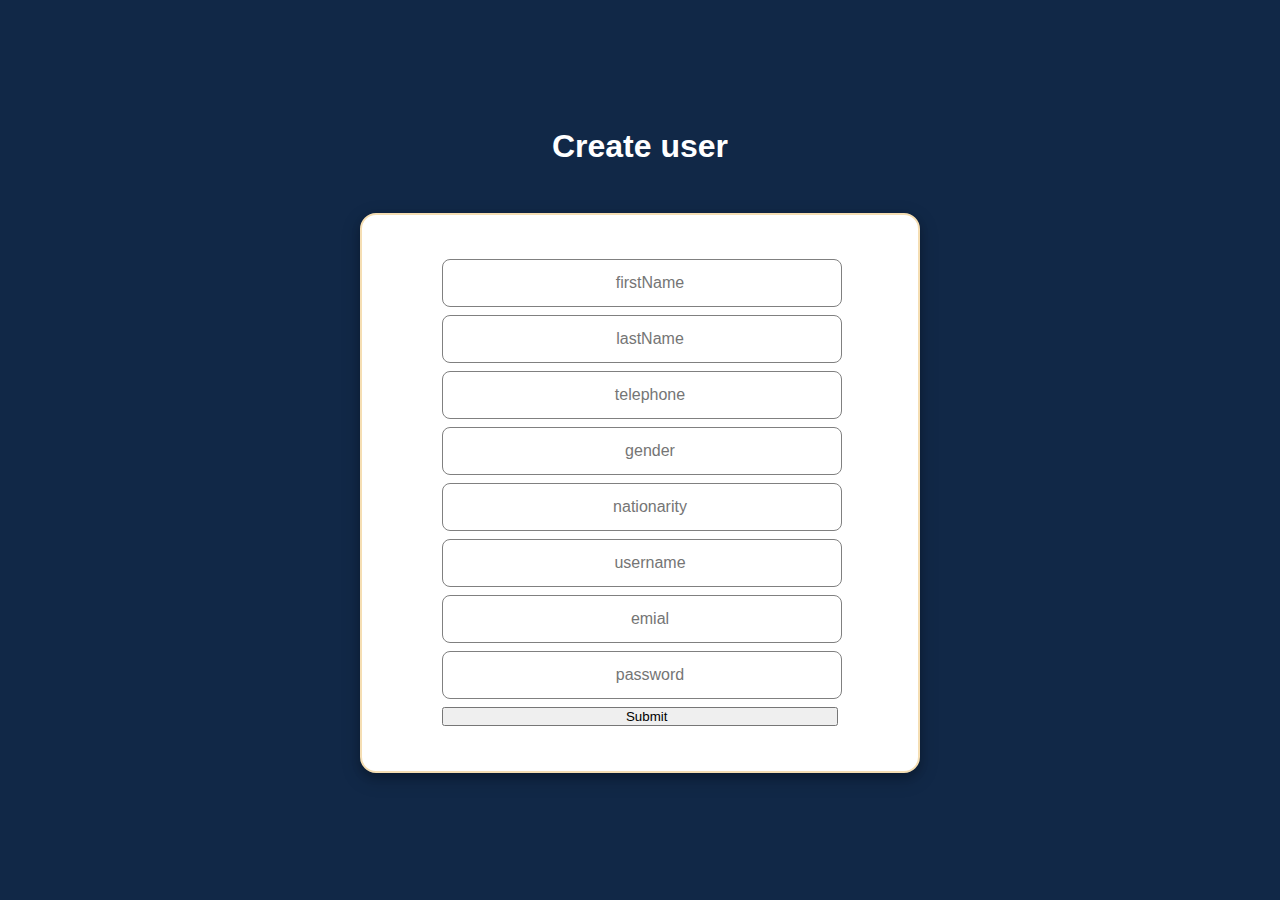
<file: index.html>
<!DOCTYPE html>
<html lang="en">
<head>
    <meta charset="UTF-8">
    <meta http-equiv="X-UA-Compatible" content="IE=edge">
    <meta name="viewport" content="width=device-width, initial-scale=1.0">
    <title>Document</title>
    <link rel="stylesheet" href="index.css">
</head>
<body>
    <h1>Create user</h1>
    <form action='final.php' method='POST' >
       
       
        <input  class='text'type="text"  name="firstname" placeholder="firstName" value="" required/>
 
       <input   class='text' type="text"  name="lastname" placeholder="lastName" value="" required/>

       <input   class='text' type="text"  name="telephone" placeholder="telephone" value="" required/>
    
       <input  class='text' type="text"  name="Gender" value="" placeholder="gender" required/>
   
       <input   class='text' type="text"  name="nationality" value="" placeholder="nationarity" required/>
   
       <input   class='text' type="text"  name="username" placeholder="username" value="" required/>
   
       <input   class='text'type="text"  name="emial" placeholder="emial" value="" required/>
 
       <input   class='text'type="text"  name="password" placeholder="password" value="" required/>

    <button   class='text' name="submit" type="button">Submit</button>
    
    </form>
   
</body>
</html>
</file>
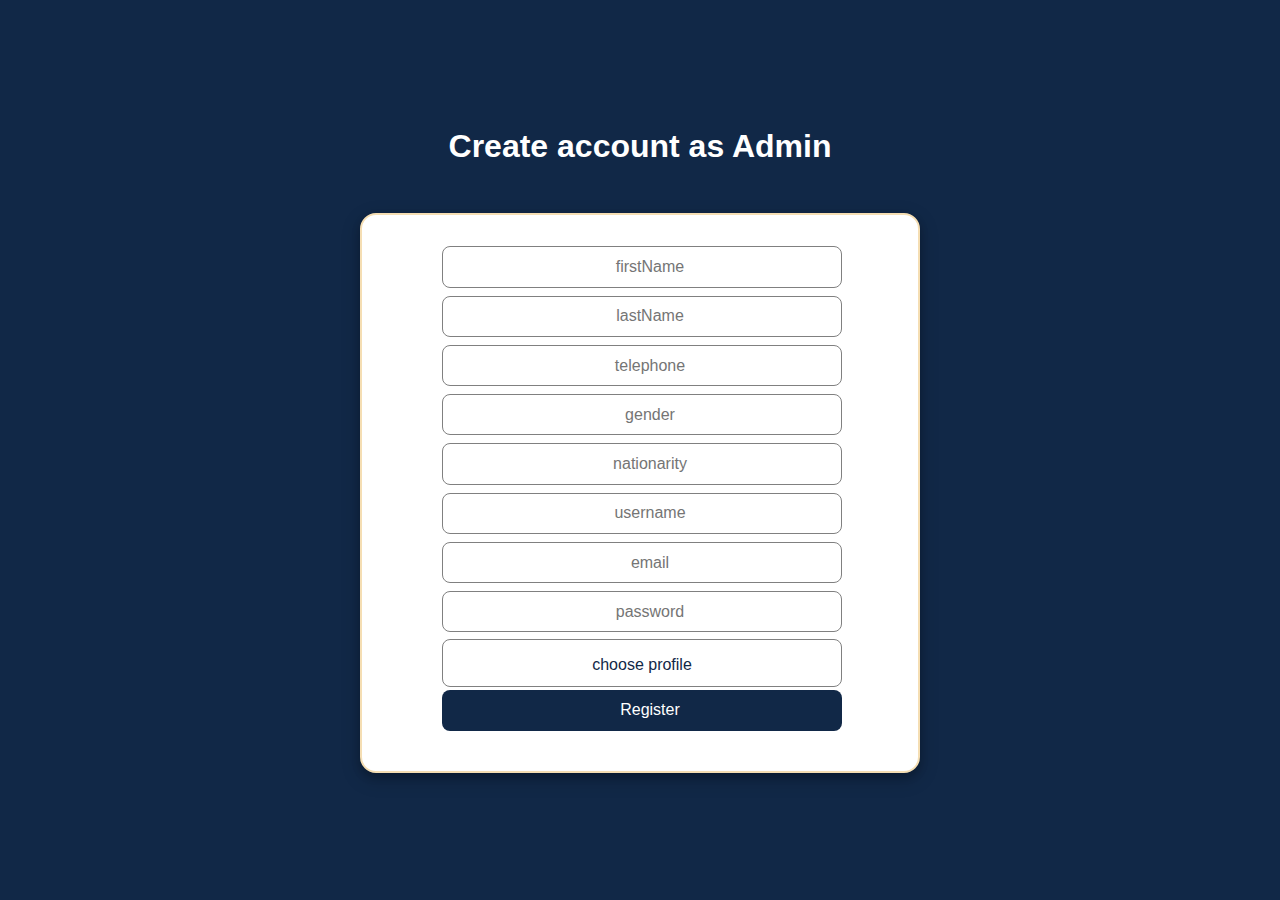
<file: registerAdmin.html>
<!DOCTYPE html>
<html lang="en">
<head>
    <meta charset="UTF-8">
    <meta http-equiv="X-UA-Compatible" content="IE=edge">
    <meta name="viewport" content="width=device-width, initial-scale=1.0">
    <title>Document</title>
    <link rel="stylesheet" href="index.css">
    <style>

    </style>
</head>
<body>
    <h1>Create account as Admin</h1>
    <form action='register_admin.php' method='POST' >
        <input  class='text'type="text"  name="firstname" placeholder="firstName" required/>
       <input   class='text' type="text"  name="lastname" placeholder="lastName" required/>
       <input   class='text' type="text"  name="telephone" placeholder="telephone" required/>
       <input  class='text' type="text"  name="gender" placeholder="gender" required/>
       <input   class='text' type="text"  name="nation" placeholder="nationarity" required/>
   
       <input   class='text' type="text"  name="username" placeholder="username" required/>
   
       <input   class='text'type="email"  name="email" placeholder="email" required/>
 
       <input   class='text'type="password"  name="password" placeholder="password" required/>
       <input type="file" name="fileToUpload" id="fileToUpload">
       <div id="choose-profile">choose profile</div>
    <input id="submit"   class='text' name="submit" type="submit" value="Register">
    
    </form>

</body>
</html>
</file>
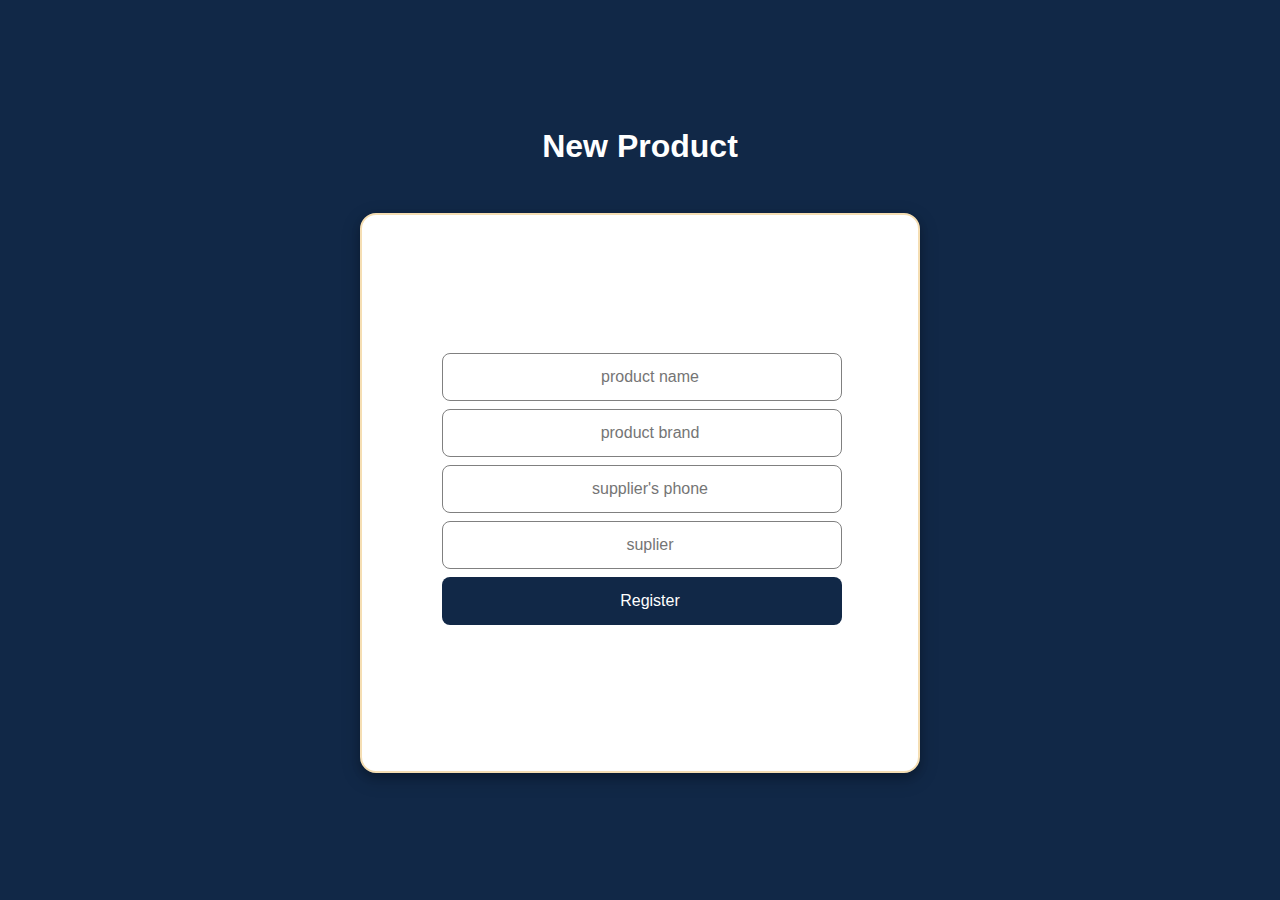
<file: registerProduct.html>
<!DOCTYPE html>
<html lang="en">

<head>
    <meta charset="UTF-8">
    <meta http-equiv="X-UA-Compatible" content="IE=edge">
    <meta name="viewport" content="width=device-width, initial-scale=1.0">
    <title>Document</title>
    <link rel="stylesheet" href="index.css">
    <style>

    </style>
</head>

<body>
    <h1>New Product</h1>
    <form id="p-form" action='register_product.php' method='POST'>
        <input class='text' type="text" name="p_name" placeholder="product name" required />
        <input class='text' type="text" name="p_brand" placeholder="product brand" required />
        <input class='text' type="text" name="supplier_phone" placeholder="supplier's phone" required />
        <input class='text' type="text" name="supplier" value="" placeholder="suplier" required />
        <input id="submit" class='text' name="submit" type="submit" value="Register">
    </form>

</body>

</html>
</file>
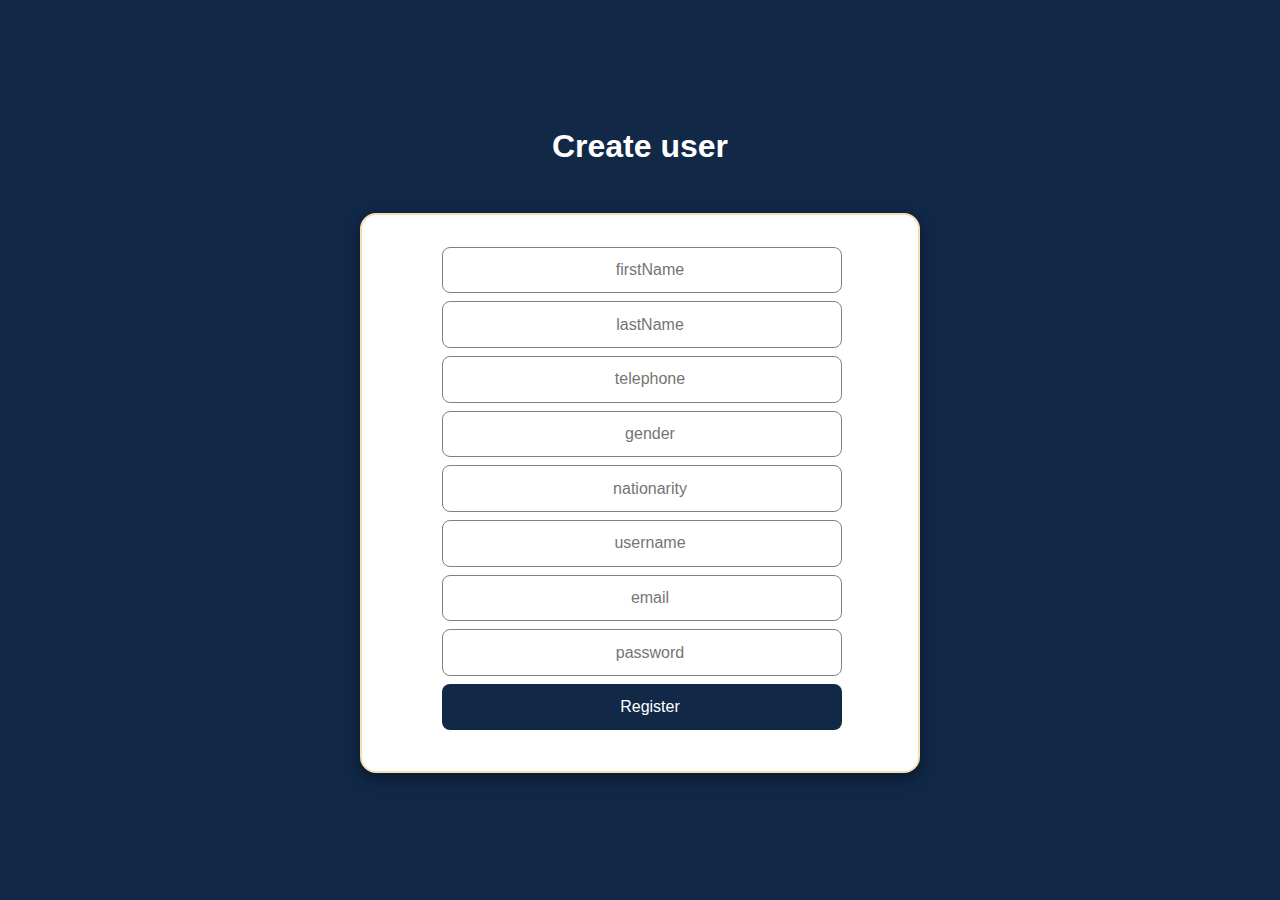
<file: registerUser.html>
<!DOCTYPE html>
<html lang="en">
<head>
    <meta charset="UTF-8">
    <meta http-equiv="X-UA-Compatible" content="IE=edge">
    <meta name="viewport" content="width=device-width, initial-scale=1.0">
    <title>Document</title>
    <link rel="stylesheet" href="index.css">
    <style>

    </style>
</head>
<body>
    <h1>Create user</h1>
    <form action='register_user.php' method='POST' >
        <input  class='text'type="text"  name="firstname" placeholder="firstName" value="" required/>
       <input   class='text' type="text"  name="lastname" placeholder="lastName" value="" required/>
       <input   class='text' type="text"  name="telephone" placeholder="telephone" value="" required/>
    
       <input  class='text' type="text"  name="gender" value="" placeholder="gender" required/>
   
       <input   class='text' type="text"  name="nation" value="" placeholder="nationarity" required/>
   
       <input   class='text' type="text"  name="username" placeholder="username" value="" required/>
   
      
       <input   class='text'type="email"  name="email" placeholder="email" required/>
 
       <input   class='text'type="password"  name="password" placeholder="password" required/>

       <input id="submit"   class='text' name="submit" type="submit" value="Register">
    </form>

</body>
</html>
</file>
<file: index.css>
*{
    margin: 0;
    padding: 0%;
    box-sizing: border-box;
    font-family: 'Franklin Gothic Medium', 'Arial Narrow', Arial, sans-serif;
}
body{
    background-color: rgb(17, 40, 71);
    display: flex;
    align-items: center;
    justify-content: center;
    width: 100vw;
    height: 100vh;
    /* border: 2px solid red */
    flex-direction: column;
}

form{
    position: relative;
    display: inline-flex;
    flex-direction: column;
    justify-content: center;
    box-shadow: 0 4px 8px 0 rgba(0, 0, 0, 0.2), 0 6px 20px 0 rgba(0, 0, 0, 0.19);
    border: 2px solid wheat;
    background-color: white;
    padding-left: 5em;
    padding-right: 5em;
    padding-top: 2em;
    padding-bottom: 2em;
    border-radius: 1em;
    width: 35em;
    height: 35em;
    margin-top: 3em;
}

.login{
   padding-top: 6em;
}
input{
    width: 25em;
    height: 3em;
    margin-bottom: 0.5em;
    border: 1px solid grey;
    border-radius: 0.5em;
    /* padding: 1em; */
    font-size: 1em;
    /* padding-left: 1em;
   */
    
}

input[type="file"]{
    opacity: 0;
    z-index: 30;
}

#choose-profile{
    position: absolute;
    bottom: 15%;
    padding-top: 1em;
    /* font-size: larger; */
    color:rgb(17, 40, 71);
    text-align:center;
    border: 1px solid grey;
    width: 25em;
    height: 3em;
    border-radius: 0.5em;
}
.text{
    padding-left: 1em;
    text-align: center;
}


h1{
    color: white;
    text-align: center;
    /* margin-top: 5em; */
    /* margin-left: 20em; */   
}


#submit{
    width:25em;
    height: 3em;
    background-color: rgb(17, 40, 71);
    border: none;
    border-radius: 0.5em;
  color: white;
  cursor: pointer;
}
 
/* @media screen and (max-width: 880px) {
  
    form{
        margin-left: 5em;
        padding-left: 2em;
        padding-right: 2em;
        width: 25em;
    }
    h1{
        margin-top: 3em;
    }

    input{
       
        width: 15em;
        height: 3em;
        margin-left: 2em;
    }
    button{
        width: 18em;
        height: 4em;
        background-color: rgb(17, 40, 71);
        color: white;
        margin-left: 2em;
    }
    
  }  */
</file>
